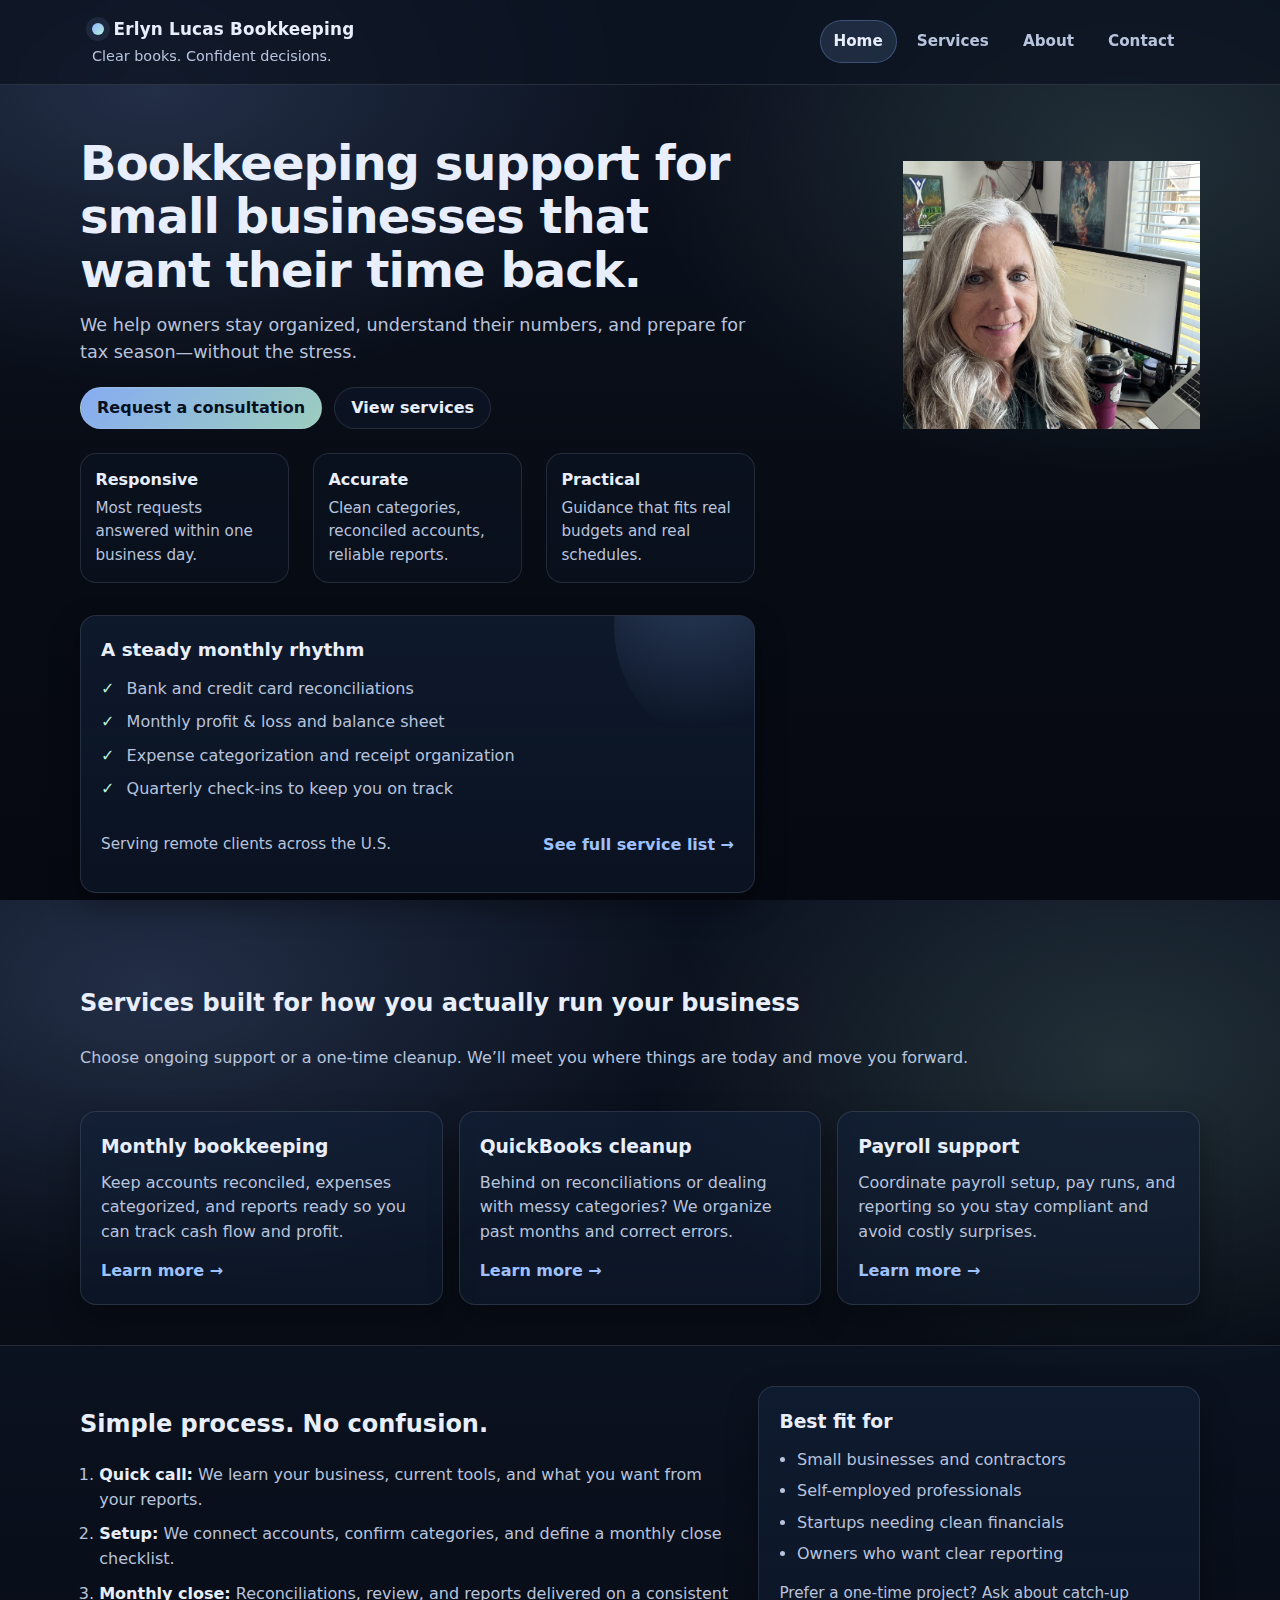
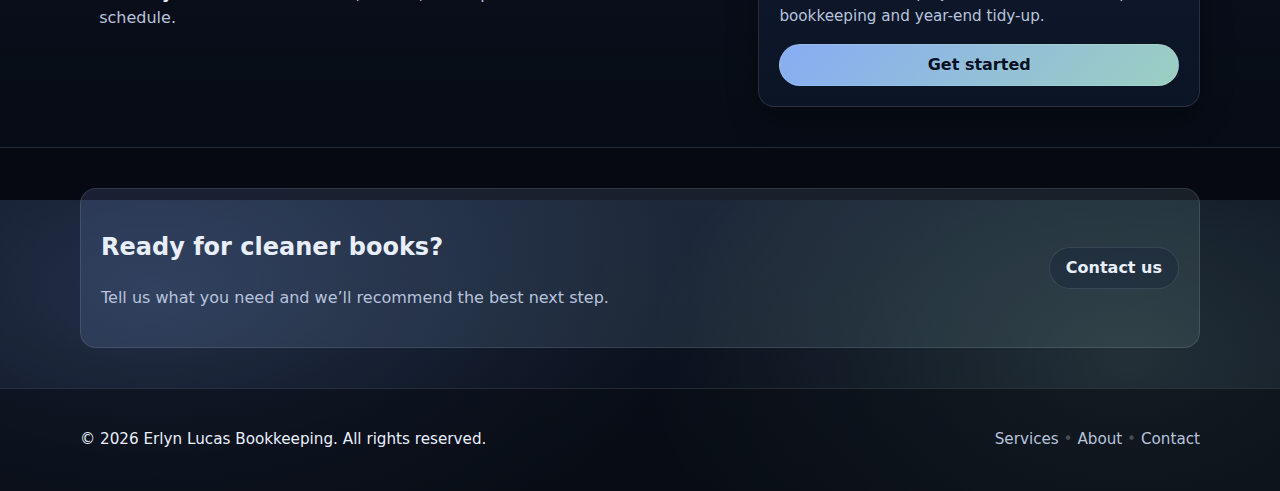
<file: index.html>
<!doctype html>
<html lang="en">
<head>
  <meta charset="utf-8" />
  <meta name="viewport" content="width=device-width, initial-scale=1" />
  <title>Lucas Bookkeeping | Bookkeeping & Tax Support</title>
  <meta name="description" content="Professional bookkeeping, payroll support, QuickBooks cleanup, and small business Bookkeeping services." />
  <link rel="stylesheet" href="styles.css" />
</head>
<body>
  <a class="skip-link" href="#main">Skip to content</a>

  <header class="site-header">
    <div class="container header-inner">
      <div class="brand">
        <a class="brand-mark" href="index.html" aria-label="Erlyn Lucas Bookkeeping Home">
          <span class="brand-dot" aria-hidden="true"></span>
          <span class="brand-name">Erlyn Lucas Bookkeeping</span>
        </a>
        <span class="brand-tagline">Clear books. Confident decisions.</span>
      </div>

      <nav class="nav" aria-label="Primary">
        <a class="nav-link current" href="index.html" aria-current="page">Home</a>
        <a class="nav-link" href="services.html">Services</a>
        <a class="nav-link" href="about.html">About</a>
        <a class="nav-link" href="contact.html">Contact</a>
      </nav>
    </div>
  </header>

  <main id="main">
    <section class="hero">
      <div class="container hero-inner">
        <div class="hero-content">
          <h1>Bookkeeping support for small businesses that want their time back.</h1>
          <p class="lead">
            We help owners stay organized, understand their numbers, and prepare for tax season—without the stress.
          </p>

          <div class="cta-row">
            <a class="btn btn-primary" href="contact.html">Request a consultation</a>
            <a class="btn btn-secondary" href="services.html">View services</a>
          </div>

          <dl class="quick-facts" 
              aria-label="Highlights" 
              style="display:flex; 
              gap:1.5rem; 
              justify-content:space-between;">
            <div class="fact" style="flex:1;">
              <dt>Responsive</dt>
              <dd>Most requests answered within one business day.</dd>
            </div>
            <div class="fact" style="flex:1;">
              <dt>Accurate</dt>
              <dd>Clean categories, reconciled accounts, reliable reports.</dd>
            </div>
            <div class="fact" style="flex:1;">
              <dt>Practical</dt>
              <dd>Guidance that fits real budgets and real schedules.</dd>
            </div>
          </dl>
        </div>

        <!-- Image added above the text box -->
        <img src="images/home1.JPEG"
            alt="Office workspace"
            class="hero-photo">

        <!-- Text box moved down -->
        <aside class="hero-card" aria-label="What you get" style="margin-top:0.75rem;">

          <h2 class="card-title">A steady monthly rhythm</h2>
          <ul class="checklist">
            <li>Bank and credit card reconciliations</li>
            <li>Monthly profit & loss and balance sheet</li>
            <li>Expense categorization and receipt organization</li>
            <li>Quarterly check-ins to keep you on track</li>
          </ul>
          <div class="card-footer">
            <p class="small muted">Serving remote clients across the U.S.</p>
            <a class="text-link" href="services.html">See full service list →</a>
          </div>
        </aside>
      </div>
    </section>

    <section class="section">
      <div class="container">
        <header class="section-head">
          <h2>Services built for how you actually run your business</h2>
          <p class="muted">
            Choose ongoing support or a one-time cleanup. We’ll meet you where things are today and move you forward.
          </p>
        </header>

        <div class="grid-3">
          <article class="card">
            <h3>Monthly bookkeeping</h3>
            <p>
              Keep accounts reconciled, expenses categorized, and reports ready so you can track cash flow and profit.
            </p>
            <a class="text-link" href="services.html#bookkeeping">Learn more →</a>
          </article>

          <article class="card">
            <h3>QuickBooks cleanup</h3>
            <p>
              Behind on reconciliations or dealing with messy categories? We organize past months and correct errors.
            </p>
            <a class="text-link" href="services.html#cleanup">Learn more →</a>
          </article>

          <article class="card">
            <h3>Payroll support</h3>
            <p>
              Coordinate payroll setup, pay runs, and reporting so you stay compliant and avoid costly surprises.
            </p>
            <a class="text-link" href="services.html#payroll">Learn more →</a>
          </article>
        </div>
      </div>
    </section>

    <section class="section section-alt">
      <div class="container">
        <div class="split">
          <div>
            <h2>Simple process. No confusion.</h2>
            <ol class="steps">
              <li>
                <strong>Quick call:</strong> We learn your business, current tools, and what you want from your reports.
              </li>
              <li>
                <strong>Setup:</strong> We connect accounts, confirm categories, and define a monthly close checklist.
              </li>
              <li>
                <strong>Monthly close:</strong> Reconciliations, review, and reports delivered on a consistent schedule.
              </li>
            </ol>
          </div>
          <div class="note">
            <h3 class="note-title">Best fit for</h3>
            <ul class="bullets">
              <li>Small businesses and contractors</li>
              <li>Self-employed professionals</li>
              <li>Startups needing clean financials</li>
              <li>Owners who want clear reporting</li>
            </ul>
            <p class="small muted">
              Prefer a one-time project? Ask about catch-up bookkeeping and year-end tidy-up.
            </p>
            <a class="btn btn-primary btn-block" href="contact.html">Get started</a>
          </div>
        </div>
      </div>
    </section>

    <section class="section">
      <div class="container">
        <div class="banner">
          <div>
            <h2>Ready for cleaner books?</h2>
            <p class="muted">Tell us what you need and we’ll recommend the best next step.</p>
          </div>
          <a class="btn btn-secondary" href="contact.html">Contact us</a>
        </div>
      </div>
    </section>
  </main>

  <footer class="site-footer">
    <div class="container footer-inner">
      <p class="small">
        © <span aria-hidden="true">2026</span> Erlyn Lucas Bookkeeping. All rights reserved.
      </p>
      <p class="small muted">
        <a class="footer-link" href="services.html">Services</a>
        <span class="sep" aria-hidden="true">•</span>
        <a class="footer-link" href="about.html">About</a>
        <span class="sep" aria-hidden="true">•</span>
        <a class="footer-link" href="contact.html">Contact</a>
      </p>
    </div>
  </footer>
</body>
</html>
</file>
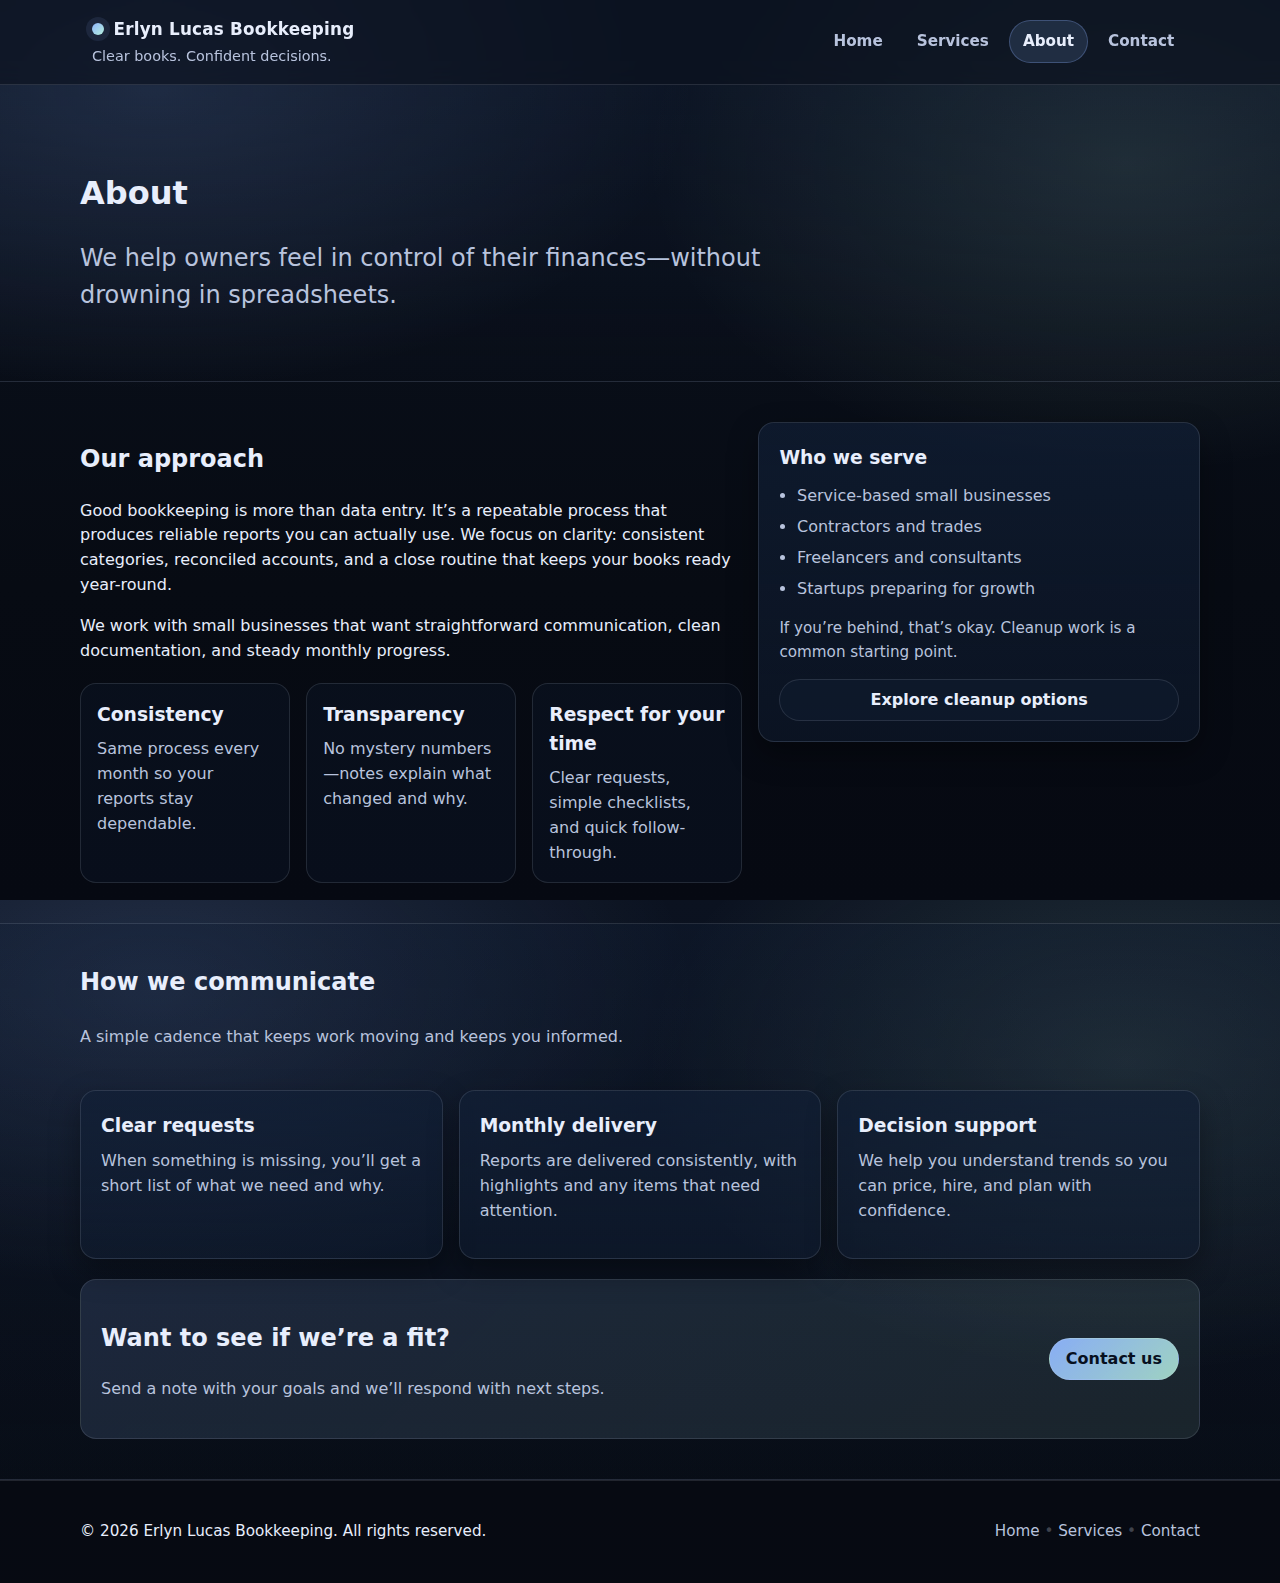
<file: about.html>
<!doctype html>
<html lang="en">
<head>
  <meta charset="utf-8" />
  <meta name="viewport" content="width=device-width, initial-scale=1" />
  <title>About | Erlyn Lucas Bookkeeping</title>
  <meta name="description" content="Learn about our approach to bookkeeping and small business Bookkeeping support." />
  <link rel="stylesheet" href="styles.css" />
</head>
<body>
  <a class="skip-link" href="#main">Skip to content</a>

  <header class="site-header">
    <div class="container header-inner">
      <div class="brand">
        <a class="brand-mark" href="index.html" aria-label="Erlyn Lucas Bookkeeping Home">
          <span class="brand-dot" aria-hidden="true"></span>
          <span class="brand-name">Erlyn Lucas Bookkeeping</span>
        </a>
        <span class="brand-tagline">Clear books. Confident decisions.</span>
      </div>

      <nav class="nav" aria-label="Primary">
        <a class="nav-link" href="index.html">Home</a>
        <a class="nav-link" href="services.html">Services</a>
        <a class="nav-link current" href="about.html" aria-current="page">About</a>
        <a class="nav-link" href="contact.html">Contact</a>
      </nav>
    </div>
  </header>

  <main id="main">
    <section class="page-head">
      <div class="container">
        <div class="page-head-split">
          <div class="page-head-text">
            <h1>About</h1>
            <p class="lead2 muted">
              We help owners feel in control of their finances—without drowning in spreadsheets.
            </p>
          </div>

          <figure class="page-head-media" aria-label="Photo of Erlyn Lucas">
            <!-- Update this path/filename to your actual image -->
            <!--  commented out on 2/10 to remove pic from page
            <img
              class="page-head-photo"
              src="images/kiddos.JPEG"
              alt="Erlyn Lucas"
              loading="lazy"
              decoding="async"
            />
            -->
          </figure>
        </div>  
      </div>
    </section>

    <section class="section">
      <div class="container">
        <div class="split">
          <div>
            <h2>Our approach</h2>
            <p>
              Good bookkeeping is more than data entry. It’s a repeatable process that produces reliable reports
              you can actually use. We focus on clarity: consistent categories, reconciled accounts, and a close
              routine that keeps your books ready year-round.
            </p>
            <p>
              We work with small businesses that want straightforward communication, clean documentation, and
              steady monthly progress.
            </p>

            <div class="values">
              <div class="value">
                <h3>Consistency</h3>
                <p>Same process every month so your reports stay dependable.</p>
              </div>
              <div class="value">
                <h3>Transparency</h3>
                <p>No mystery numbers—notes explain what changed and why.</p>
              </div>
              <div class="value">
                <h3>Respect for your time</h3>
                <p>Clear requests, simple checklists, and quick follow-through.</p>
              </div>
            </div>
          </div>

          <aside class="note">
            <h3 class="note-title">Who we serve</h3>
            <ul class="bullets">
              <li>Service-based small businesses</li>
              <li>Contractors and trades</li>
              <li>Freelancers and consultants</li>
              <li>Startups preparing for growth</li>
            </ul>
            <p class="small muted">
              If you’re behind, that’s okay. Cleanup work is a common starting point.
            </p>
            <a class="btn btn-secondary btn-block" href="services.html#cleanup">Explore cleanup options</a>
          </aside>
        </div>
      </div>
    </section>

    <section class="section section-alt">
      <div class="container">
        <header class="section-head">
          <h2>How we communicate</h2>
          <p class="muted">A simple cadence that keeps work moving and keeps you informed.</p>
        </header>

        <div class="grid-3">
          <article class="card">
            <h3>Clear requests</h3>
            <p>When something is missing, you’ll get a short list of what we need and why.</p>
          </article>
          <article class="card">
            <h3>Monthly delivery</h3>
            <p>Reports are delivered consistently, with highlights and any items that need attention.</p>
          </article>
          <article class="card">
            <h3>Decision support</h3>
            <p>We help you understand trends so you can price, hire, and plan with confidence.</p>
          </article>
        </div>

        <div class="banner banner-tight">
          <div>
            <h2>Want to see if we’re a fit?</h2>
            <p class="muted">Send a note with your goals and we’ll respond with next steps.</p>
          </div>
          <a class="btn btn-primary" href="contact.html">Contact us</a>
        </div>
      </div>
    </section>
  </main>

  <footer class="site-footer">
    <div class="container footer-inner">
      <p class="small">
        © <span aria-hidden="true">2026</span> Erlyn Lucas Bookkeeping. All rights reserved.
      </p>
      <p class="small muted">
        <a class="footer-link" href="index.html">Home</a>
        <span class="sep" aria-hidden="true">•</span>
        <a class="footer-link" href="services.html">Services</a>
        <span class="sep" aria-hidden="true">•</span>
        <a class="footer-link" href="contact.html">Contact</a>
      </p>
    </div>
  </footer>
</body>
</html>
</file>
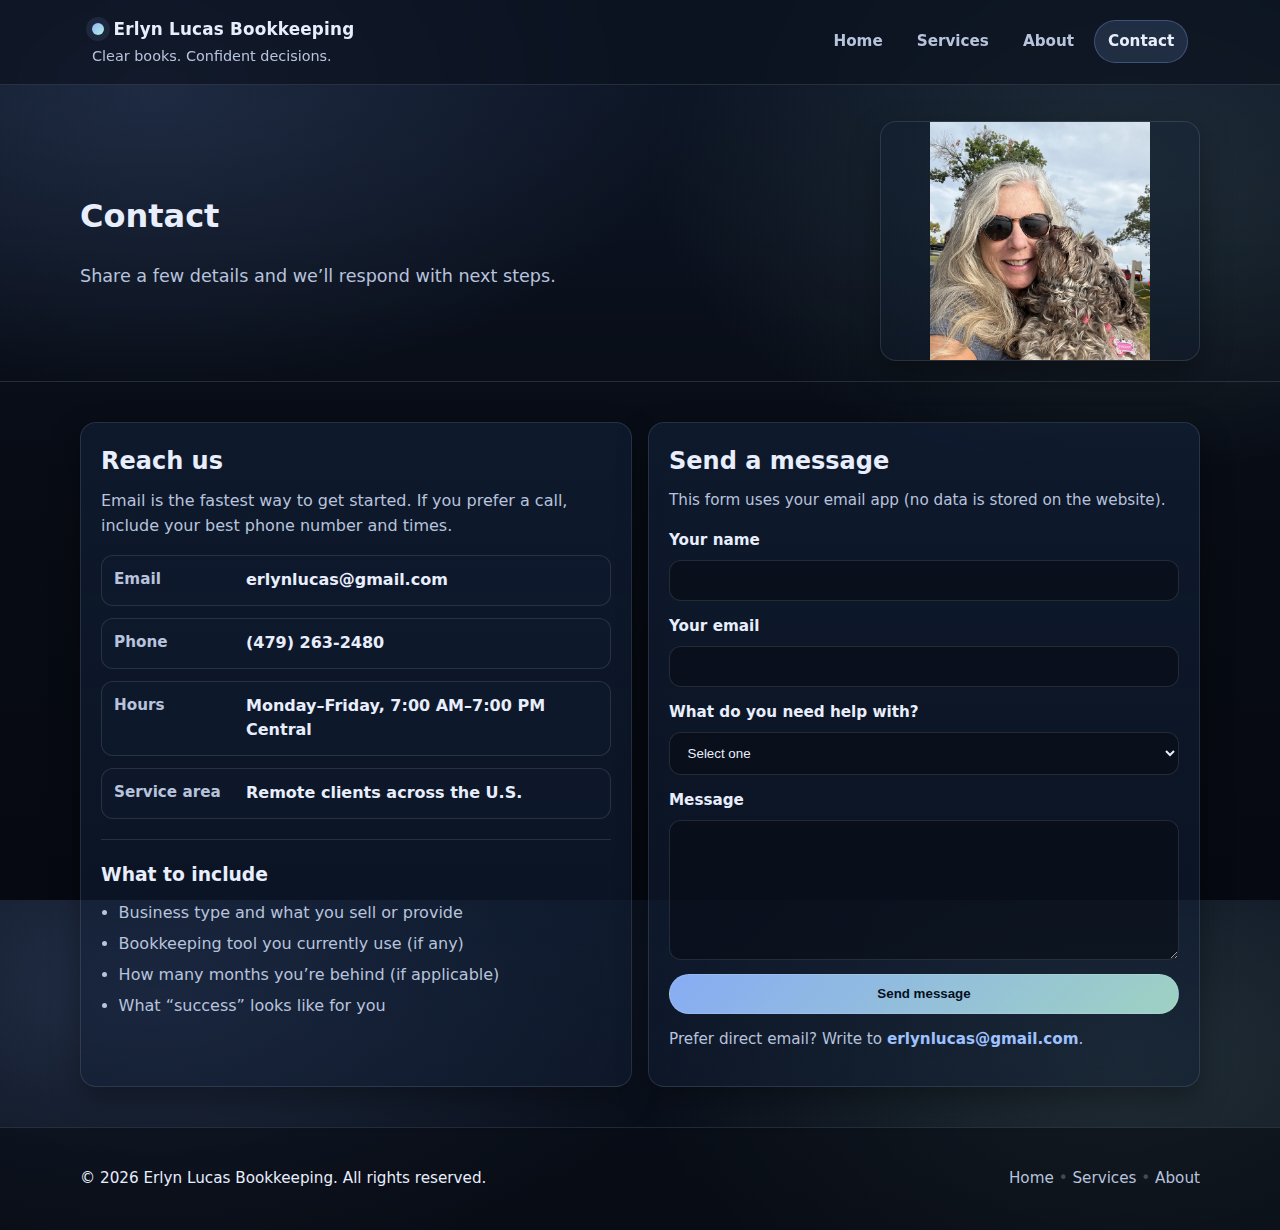
<file: contact.html>
<!doctype html>
<html lang="en">
<head>
  <meta charset="utf-8" />
  <meta name="viewport" content="width=device-width, initial-scale=1" />
  <title>Contact | Erlyn Lucas Bookkeeping</title>
  <meta name="description" content="Contact Erlyn Lucas Bookkeeping for bookkeeping, cleanup, payroll support, and reporting." />
  <link rel="stylesheet" href="styles.css" />
</head>
<body>
  <a class="skip-link" href="#main">Skip to content</a>

  <header class="site-header">
    <div class="container header-inner">
      <div class="brand">
        <a class="brand-mark" href="index.html" aria-label="Erlyn Lucas Bookkeeping Home">
          <span class="brand-dot" aria-hidden="true"></span>
          <span class="brand-name">Erlyn Lucas Bookkeeping</span>
        </a>
        <span class="brand-tagline">Clear books. Confident decisions.</span>
      </div>

      <nav class="nav" aria-label="Primary">
        <a class="nav-link" href="index.html">Home</a>
        <a class="nav-link" href="services.html">Services</a>
        <a class="nav-link" href="about.html">About</a>
        <a class="nav-link current" href="contact.html" aria-current="page">Contact</a>
      </nav>
    </div>
  </header>

  <main id="main">
    <section class="page-head">
      <div class="container">
        <div class="page-head-split">
          <div class="page-head-text">
            <h1>Contact</h1>
            <p class="lead muted">
              Share a few details and we’ll respond with next steps.
            </p>
          </div>

          <figure class="page-head-media" aria-label="Photo of Erlyn Lucas">
            <!-- Update this path/filename to your actual image -->
            <img
              class="page-head-photo"
              src="images/contact1.JPEG"
              alt="Erlyn Lucas"
              loading="lazy"
              decoding="async"
            />
          </figure>
        </div>
      </div>
    </section>

    <section class="section">
      <div class="container">
        <div class="grid-2">
          <section class="card" aria-label="Contact details">
            <h2>Reach us</h2>
            <p class="muted">
              Email is the fastest way to get started. If you prefer a call, include your best phone number and times.
            </p>

            <div class="contact-list">
              <div class="contact-item">
                <span class="contact-label">Email</span>
                <a class="contact-value" href="mailto:erlynlucas@gmail.com">erlynlucas@gmail.com</a>
              </div>
              <div class="contact-item">
                <span class="contact-label">Phone</span>
                <a class="contact-value" href="tel:+14792632480">(479) 263-2480</a>
              </div>
              <div class="contact-item">
                <span class="contact-label">Hours</span>
                <span class="contact-value">Monday–Friday, 7:00 AM–7:00 PM Central</span>
              </div>
              <div class="contact-item">
                <span class="contact-label">Service area</span>
                <span class="contact-value">Remote clients across the U.S.</span>
              </div>
            </div>

            <div class="divider" role="presentation"></div>

            <h3>What to include</h3>
            <ul class="bullets">
              <li>Business type and what you sell or provide</li>
              <li>Bookkeeping tool you currently use (if any)</li>
              <li>How many months you’re behind (if applicable)</li>
              <li>What “success” looks like for you</li>
            </ul>
          </section>

          <section class="card" aria-label="Contact form">
            <h2>Send a message</h2>
            <p class="small muted">
              This form uses your email app (no data is stored on the website).
            </p>
            <form
              class="form"
              name="contact"
              method="POST"
              action="/thanks.html"
              data-netlify="true"
              netlify-honeypot="bot-field">
              
              <!-- required hidden field for Netlify -->
              <input type="hidden" name="form-name" value="contact" />

              <!-- spam honeypot -->
              <p style="display:none;">
                <label>Don’t fill this out: <input name="bot-field" /></label>
              </p>

              <label class="field">
                <span class="label">Your name</span>
                <input class="input" type="text" name="name" required />
              </label>

              <label class="field">
                <span class="label">Your email</span>
                <input class="input" type="email" name="email" required />
              </label>

              <label class="field">
                <span class="label">What do you need help with?</span>
                <select class="input" name="topic" required>
                  <option value="">Select one</option>
                  <option value="Monthly bookkeeping">Monthly bookkeeping</option>
                  <option value="QuickBooks cleanup">QuickBooks cleanup</option>
                  <option value="Payroll support">Payroll support</option>
                  <option value="Reporting & advisory">Reporting & advisory</option>
                  <option value="Not sure yet">Not sure yet</option>
                </select>
              </label>

              <label class="field">
                <span class="label">Message</span>
                <textarea class="input textarea" name="message" rows="6" required></textarea>
              </label>

              <button class="btn btn-primary btn-block" type="submit">Send message</button>

              <p class="small muted">
                Prefer direct email? Write to
                <a class="text-link" href="mailto:erlynlucas@gmail.com">erlynlucas@gmail.com</a>.
              </p>
            </form>
          
          </section>
        </div>
      </div>
    </section>
  </main>

  <footer class="site-footer">
    <div class="container footer-inner">
      <p class="small">
        © <span aria-hidden="true">2026</span> Erlyn Lucas Bookkeeping. All rights reserved.
      </p>
      <p class="small muted">
        <a class="footer-link" href="index.html">Home</a>
        <span class="sep" aria-hidden="true">•</span>
        <a class="footer-link" href="services.html">Services</a>
        <span class="sep" aria-hidden="true">•</span>
        <a class="footer-link" href="about.html">About</a>
      </p>
    </div>
  </footer>
</body>
</html>
</file>
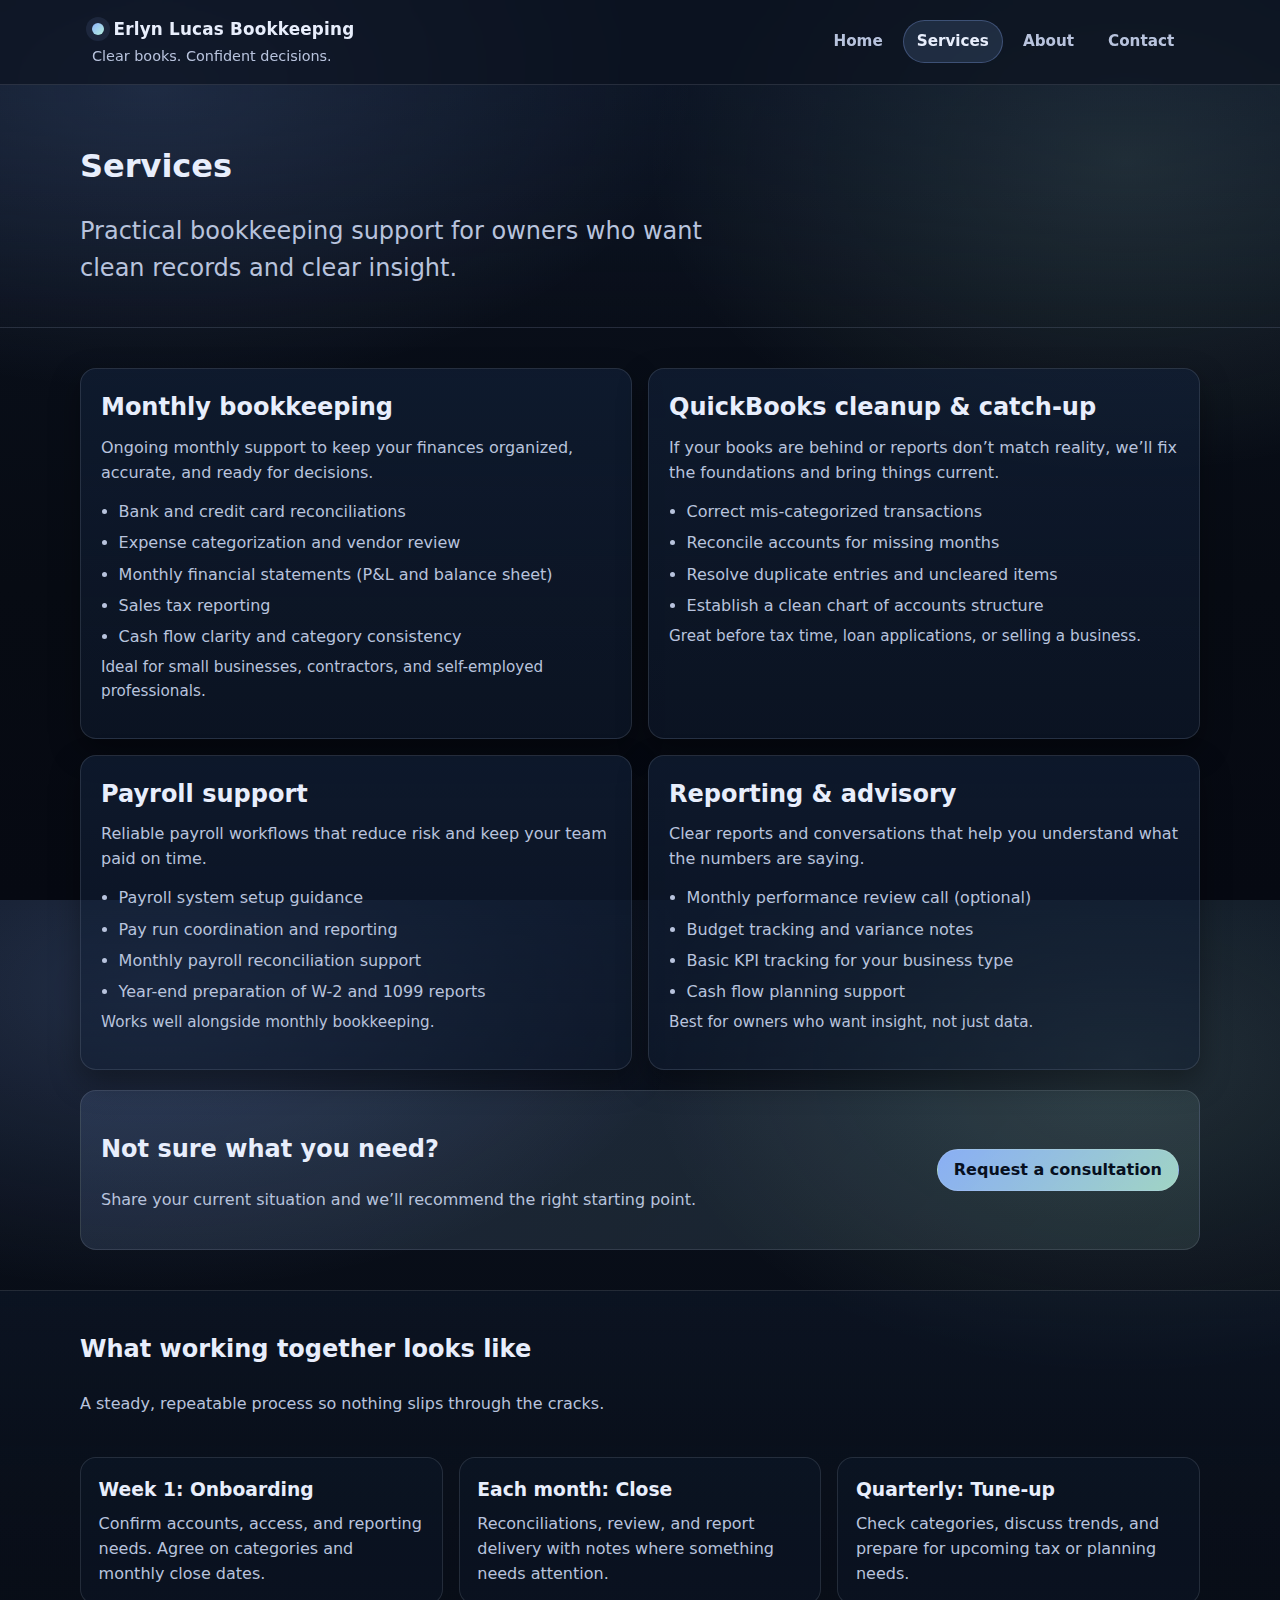
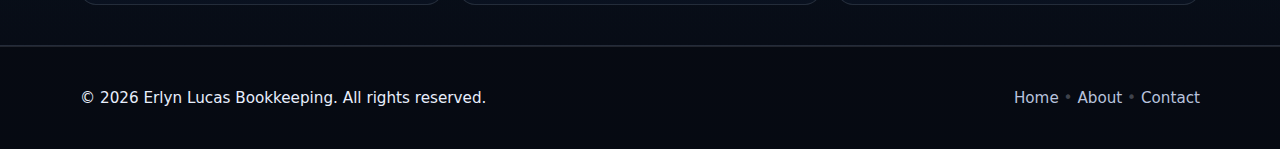
<file: services.html>
<!doctype html>
<html lang="en">
<head>
  <meta charset="utf-8" />
  <meta name="viewport" content="width=device-width, initial-scale=1" />
  <title>Services | Erlyn Lucas Bookkeeping</title>
  <meta name="description" content="Bookkeeping, QuickBooks cleanup, payroll support, and reporting for small businesses." />
  <link rel="stylesheet" href="styles.css" />
</head>
<body>
  <a class="skip-link" href="#main">Skip to content</a>

  <header class="site-header">
    <div class="container header-inner">
      <div class="brand">
        <a class="brand-mark" href="index.html" aria-label="Erlyn Lucas Bookkeeping Home">
          <span class="brand-dot" aria-hidden="true"></span>
          <span class="brand-name">Erlyn Lucas Bookkeeping</span>
        </a>
        <span class="brand-tagline">Clear books. Confident decisions.</span>
      </div>

      <nav class="nav" aria-label="Primary">
        <a class="nav-link" href="index.html">Home</a>
        <a class="nav-link current" href="services.html" aria-current="page">Services</a>
        <a class="nav-link" href="about.html">About</a>
        <a class="nav-link" href="contact.html">Contact</a>
      </nav>
    </div>
  </header>

  <main id="main">
    <section class="page-head">
  <div class="container">
    <div class="split">

      <!-- LEFT: title + description -->
      <div>
        <h1>Services</h1>
        <p class="lead2 muted">
          Practical bookkeeping support for owners who want clean records and clear insight.
        </p>
      </div>

      <!-- RIGHT: image -->
      <!--  commented out 2/10 to remove image 
      <figure class="page-head-media" aria-label="Photo of Erlyn Lucas">
        <img
          class="page-head-photo"
          src="images/kiddos.JPEG"
          alt="Erlyn Lucas"
          loading="lazy"
          decoding="async"
        />
      </figure>
       commented out 2/10 to remove image -->

    </div>
  </div>
</section>

    <section class="section">
      <div class="container">
        <div class="grid-2">
          <article class="card" id="bookkeeping">
            <h2>Monthly bookkeeping</h2>
            <p>
              Ongoing monthly support to keep your finances organized, accurate, and ready for decisions.
            </p>
            <ul class="bullets">
              <li>Bank and credit card reconciliations</li>
              <li>Expense categorization and vendor review</li>
              <li>Monthly financial statements (P&amp;L and balance sheet)</li>
              <li>Sales tax reporting</li>
              <li>Cash flow clarity and category consistency</li>
            </ul>
            <p class="small muted">Ideal for small businesses, contractors, and self-employed professionals.</p>
          </article>

          <article class="card" id="cleanup">
            <h2>QuickBooks cleanup &amp; catch-up</h2>
            <p>
              If your books are behind or reports don’t match reality, we’ll fix the foundations and bring things current.
            </p>
            <ul class="bullets">
              <li>Correct mis-categorized transactions</li>
              <li>Reconcile accounts for missing months</li>
              <li>Resolve duplicate entries and uncleared items</li>
              <li>Establish a clean chart of accounts structure</li>
            </ul>
            <p class="small muted">Great before tax time, loan applications, or selling a business.</p>
          </article>

          <article class="card" id="payroll">
            <h2>Payroll support</h2>
            <p>
              Reliable payroll workflows that reduce risk and keep your team paid on time.
            </p>
            <ul class="bullets">
              <li>Payroll system setup guidance</li>
              <li>Pay run coordination and reporting</li>
              <li>Monthly payroll reconciliation support</li>
              <li>Year-end preparation of W-2 and 1099 reports</li>
            </ul>
            <p class="small muted">Works well alongside monthly bookkeeping.</p>
          </article>

          <article class="card" id="reporting">
            <h2>Reporting &amp; advisory</h2>
            <p>
              Clear reports and conversations that help you understand what the numbers are saying.
            </p>
            <ul class="bullets">
              <li>Monthly performance review call (optional)</li>
              <li>Budget tracking and variance notes</li>
              <li>Basic KPI tracking for your business type</li>
              <li>Cash flow planning support</li>
            </ul>
            <p class="small muted">Best for owners who want insight, not just data.</p>
          </article>
        </div>

        <div class="banner banner-tight">
          <div>
            <h2>Not sure what you need?</h2>
            <p class="muted">Share your current situation and we’ll recommend the right starting point.</p>
          </div>
          <a class="btn btn-primary" href="contact.html">Request a consultation</a>
        </div>
      </div>
    </section>

    <section class="section section-alt">
      <div class="container">
        <header class="section-head">
          <h2>What working together looks like</h2>
          <p class="muted">A steady, repeatable process so nothing slips through the cracks.</p>
        </header>

        <div class="timeline">
          <div class="timeline-item">
            <h3>Week 1: Onboarding</h3>
            <p>Confirm accounts, access, and reporting needs. Agree on categories and monthly close dates.</p>
          </div>
          <div class="timeline-item">
            <h3>Each month: Close</h3>
            <p>Reconciliations, review, and report delivery with notes where something needs attention.</p>
          </div>
          <div class="timeline-item">
            <h3>Quarterly: Tune-up</h3>
            <p>Check categories, discuss trends, and prepare for upcoming tax or planning needs.</p>
          </div>
        </div>
      </div>
    </section>
  </main>

  <footer class="site-footer">
    <div class="container footer-inner">
      <p class="small">
        © <span aria-hidden="true">2026</span> Erlyn Lucas Bookkeeping. All rights reserved.
      </p>
      <p class="small muted">
        <a class="footer-link" href="index.html">Home</a>
        <span class="sep" aria-hidden="true">•</span>
        <a class="footer-link" href="about.html">About</a>
        <span class="sep" aria-hidden="true">•</span>
        <a class="footer-link" href="contact.html">Contact</a>
      </p>
    </div>
  </footer>
</body>
</html>
</file>
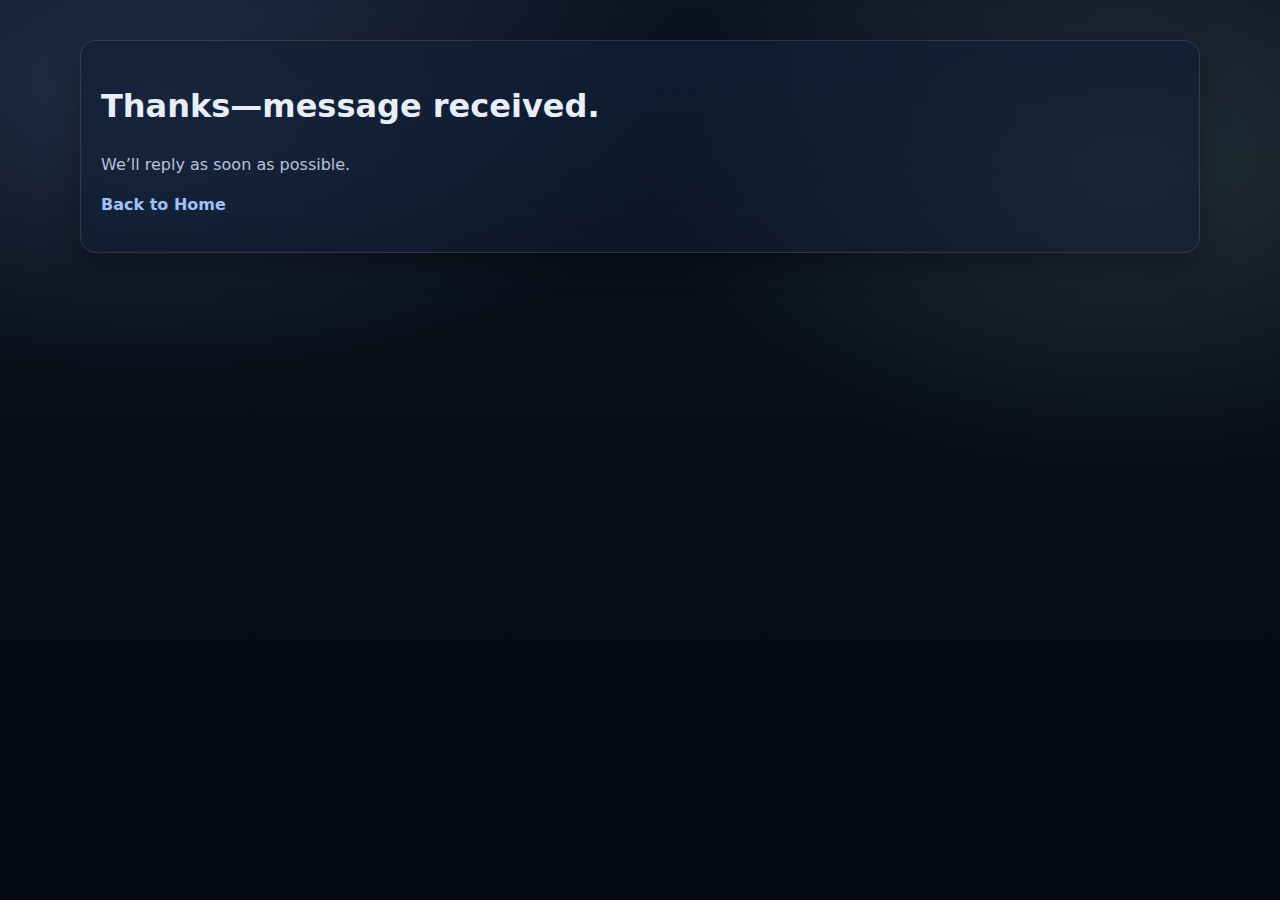
<file: thanks.html>
<!doctype html>
<html lang="en">
<head>
  <meta charset="utf-8" />
  <meta name="viewport" content="width=device-width, initial-scale=1" />
  <title>Thanks | Erlyn Lucas Bookkeeping</title>
  <link rel="stylesheet" href="styles.css" />
</head>
<body>
  <main class="section">
    <div class="container card">
      <h1>Thanks—message received.</h1>
      <p class="muted">We’ll reply as soon as possible.</p>
      <p><a class="text-link" href="index.html">Back to Home</a></p>
    </div>
  </main>
</body>
</html>
</file>
<file: styles.css>
:root{
  --bg: #0b1220;
  --surface: #0f1a2e;
  --card: #111f36;
  --text: #e8eefc;
  --muted: #b8c3dd;
  --border: rgba(232,238,252,.12);
  --shadow: 0 12px 30px rgba(0,0,0,.35);
  --accent: #8fb5ff;
  --accent-2: #b6f0dc;
  --link: #9ec1ff;
  --max: 1120px;
  --radius: 16px;
}

*{ box-sizing:border-box; }
html,body{ height:100%; }
body{
  margin:0;
  font-family: system-ui, -apple-system, Segoe UI, Roboto, Helvetica, Arial, "Apple Color Emoji","Segoe UI Emoji";
  color: var(--text);
  background:
    radial-gradient(900px 500px at 12% 10%, rgba(143,181,255,.18), transparent 60%),
    radial-gradient(800px 520px at 88% 18%, rgba(182,240,220,.14), transparent 60%),
    linear-gradient(180deg, var(--bg), #070b13 65%, #060912);
  line-height:1.55;
}

img{ max-width:100%; display:block; }
a{ color: var(--link); text-decoration:none; }
a:hover{ text-decoration:underline; }

.container{
  width:min(var(--max), calc(100% - 2rem));
  margin-inline:auto;
}

.skip-link{
  position:absolute;
  left:-9999px;
  top:auto;
  width:1px;
  height:1px;
  overflow:hidden;
}
.skip-link:focus{
  left:1rem;
  top:1rem;
  width:auto;
  height:auto;
  padding:.75rem 1rem;
  background: rgba(17,31,54,.95);
  border: 1px solid var(--border);
  border-radius: 999px;
  box-shadow: var(--shadow);
  z-index:999;
}

/* Header */
.site-header{
  position:sticky;
  top:0;
  z-index:50;
  backdrop-filter: blur(10px);
  background: rgba(11,18,32,.72);
  border-bottom: 1px solid var(--border);
}

.header-inner{
  display:flex;
  align-items:center;
  justify-content:space-between;
  gap:1rem;
  padding: 1rem 0.75rem;
}

.brand{
  display:flex;
  flex-direction:column;
  gap:.2rem;
  min-width: 220px;
}

.brand-mark{
  display:inline-flex;
  align-items:center;
  gap:.6rem;
  color: var(--text);
  text-decoration:none;
  font-weight:700;
  letter-spacing:.2px;
}

.brand-dot{
  width:12px;
  height:12px;
  border-radius:999px;
  background: linear-gradient(135deg, var(--accent), var(--accent-2));
  box-shadow: 0 0 0 6px rgba(143,181,255,.10);
}

.brand-name{ font-size:1.05rem; }
.brand-tagline{
  color: var(--muted);
  font-size:.9rem;
}

.nav{
  display:flex;
  flex-wrap:wrap;
  align-items:center;
  gap:.4rem;
  justify-content:flex-end;
}

.nav-link{
  display:inline-flex;
  padding:.55rem .8rem;
  border-radius: 999px;
  color: var(--muted);
  border: 1px solid transparent;
  text-decoration:none;
  font-weight:600;
  font-size:.95rem;
}
.nav-link:hover{
  color: var(--text);
  border-color: var(--border);
  background: rgba(17,31,54,.35);
  text-decoration:none;
}
.nav-link.current{
  color: var(--text);
  background: rgba(143,181,255,.14);
  border-color: rgba(143,181,255,.28);
}

/* Layout blocks */
.section{ padding: 2.5rem 0; }
.section-alt{
  background: linear-gradient(180deg, rgba(17,31,54,.32), rgba(17,31,54,.10));
  border-top: 1px solid var(--border);
  border-bottom: 1px solid var(--border);
}
.page-head{
  padding: 2.25rem 0 1.25rem;
  border-bottom: 1px solid var(--border);
  background: linear-gradient(180deg, rgba(17,31,54,.25), transparent);
}

/* NEW: Page head split layout (text left, photo right) */
.page-head-split{
  display:flex;
  align-items:center;
  justify-content:space-between;
  gap: 1.25rem;
}
.page-head-text{
  flex: 1 1 520px;
  min-width: 240px;
}
.page-head-media{
  flex: 0 0 320px;     /* keep a fixed space in the layout */
  width: 320px;        /* fixed width */
  height: 240px;       /* fixed height (adjust as desired) */
  max-width: none;     /* override your current max-width behavior */
  margin: 0;
}
.page-head-photo{
  width: 100%;
  height: 100%;
  max-height: none;    /* remove the 200px cap */
  object-fit: contain; /* key change: show full image, no cropping */
  object-position: center;

  border-radius: var(--radius);
  border: 1px solid var(--border);
  box-shadow: var(--shadow);
  background: rgba(17,31,54,.25);

  aspect-ratio: auto;  /* don’t force crop via a fixed ratio */
}

.section-head{
  display:flex;
  flex-direction:column;
  gap:.5rem;
  margin-bottom: 1.5rem;
}
.section-head h2{ margin:0; }

.hero{
  padding: 3.25rem 0;
}
.hero-inner{
  display:grid;
  grid-template-columns: 1.35fr .85fr;
  gap: 1.25rem;
  align-items:start;
}

/* Hero image sizing */
.hero-photo{
  max-width: 70%;        /* reduce image size (try 65–75%) */
  height: auto;
  margin-top: 1.5rem;
  margin-bottom: 1.5rem;
  justify-self: end;     /* keeps image aligned to the right column */
}


.hero-content h1{
  margin:0 0 .9rem;
  font-size: clamp(2rem, 4vw, 3rem);
  line-height:1.12;
  letter-spacing:-.02em;
}
.lead{
  margin:0 0 1.25rem;
  font-size: 1.1rem;
  color: var(--muted);
  max-width: 62ch;
}

.lead2{
  margin:0 0 1.25rem;
  font-size: 1.5rem;
  color: var(--muted);
  max-width: 62ch;
}


.quick-facts{
  display:grid;
  grid-template-columns: repeat(3, minmax(0, 1fr));
  gap: .9rem;
  margin: 1.5rem 0 0;
}
.fact{
  padding: .9rem;
  border: 1px solid var(--border);
  border-radius: var(--radius);
  background: rgba(17,31,54,.25);
}
.fact dt{
  font-weight:700;
  margin:0 0 .25rem;
}
.fact dd{
  margin:0;
  color: var(--muted);
  font-size:.95rem;
}

/* Cards */
.card, .hero-card, .note{
  background: linear-gradient(180deg, rgba(17,31,54,.70), rgba(17,31,54,.45));
  border: 1px solid var(--border);
  border-radius: var(--radius);
  box-shadow: var(--shadow);
}

.card{
  padding: 1.25rem;
}
.card h3, .card h2{
  margin: 0 0 .6rem;
}
.card p{ margin: 0 0 .9rem; color: var(--muted); }

.hero-card{
  padding: 1.25rem;
  position:relative;
  overflow:hidden;
}
.hero-card::before{
  content:"";
  position:absolute;
  inset:-120px -120px auto auto;
  width: 260px;
  height: 260px;
  border-radius: 50%;
  background: radial-gradient(circle at 30% 30%, rgba(143,181,255,.22), transparent 60%);
  pointer-events:none;
}
.card-title{
  margin:0 0 .75rem;
  font-size:1.15rem;
}
.card-footer{
  margin-top:1rem;
  display:flex;
  align-items:center;
  justify-content:space-between;
  gap:.75rem;
  flex-wrap:wrap;
}

.note{
  padding: 1.25rem;
}
.note-title{ margin:0 0 .75rem; }

.muted{ color: var(--muted); }
.small{ font-size:.95rem; }

/* Buttons */
.cta-row{
  display:flex;
  gap:.75rem;
  flex-wrap:wrap;
  margin-top: 1.1rem;
}

.btn{
  display:inline-flex;
  align-items:center;
  justify-content:center;
  padding: .75rem 1rem;
  border-radius: 999px;
  border: 1px solid transparent;
  font-weight:700;
  text-decoration:none;
  line-height:1;
  white-space:nowrap;
}
.btn:hover{ text-decoration:none; }
.btn-primary{
  background: linear-gradient(135deg, rgba(143,181,255,.95), rgba(182,240,220,.85));
  color: #07101f;
  border-color: rgba(255,255,255,.12);
}
.btn-primary:hover{
  filter: brightness(1.03);
}
.btn-secondary{
  background: rgba(17,31,54,.35);
  color: var(--text);
  border-color: var(--border);
}
.btn-secondary:hover{
  background: rgba(17,31,54,.55);
}
.btn-block{ width:100%; }

/* Lists */
.bullets, .checklist{
  margin: .75rem 0 0;
  padding-left: 1.1rem;
  color: var(--muted);
}
.bullets li{ margin: .4rem 0; }
.checklist{
  list-style:none;
  padding-left:0;
}
.checklist li{
  position:relative;
  padding-left: 1.6rem;
  margin: .55rem 0;
  color: var(--muted);
}
.checklist li::before{
  content:"✓";
  position:absolute;
  left:0;
  top:0;
  color: var(--accent-2);
  font-weight:900;
}

.steps{
  margin: .75rem 0 0;
  padding-left: 1.2rem;
  color: var(--muted);
}
.steps li{ margin: .6rem 0; }
.steps strong{ color: var(--text); }

/* Grids */
.grid-3{
  display:grid;
  grid-template-columns: repeat(3, minmax(0, 1fr));
  gap: 1rem;
}
.grid-2{
  display:grid;
  grid-template-columns: repeat(2, minmax(0, 1fr));
  gap: 1rem;
}

.split{
  display:grid;
  grid-template-columns: 1.2fr .8fr;
  gap: 1rem;
  align-items:start;
}

/* Banner */
.banner{
  margin-top: 0;
  padding: 1.25rem 1.25rem;
  border-radius: var(--radius);
  border: 1px solid var(--border);
  background: linear-gradient(135deg, rgba(143,181,255,.14), rgba(182,240,220,.10));
  display:flex;
  align-items:center;
  justify-content:space-between;
  gap:1rem;
  flex-wrap:wrap;
}
.banner-tight{ margin-top: 1.25rem; }

.text-link{
  font-weight:700;
  color: var(--link);
}

/* Timeline */
.timeline{
  display:grid;
  grid-template-columns: repeat(3, minmax(0, 1fr));
  gap: 1rem;
}
.timeline-item{
  padding: 1.1rem;
  border-radius: var(--radius);
  border: 1px solid var(--border);
  background: rgba(17,31,54,.25);
}
.timeline-item h3{ margin:0 0 .5rem; }
.timeline-item p{ margin:0; color: var(--muted); }

/* Values */
.values{
  display:grid;
  grid-template-columns: repeat(3, minmax(0, 1fr));
  gap: 1rem;
  margin-top: 1.25rem;
}
.value{
  padding: 1rem;
  border: 1px solid var(--border);
  border-radius: var(--radius);
  background: rgba(17,31,54,.25);
}
.value h3{ margin:0 0 .5rem; }
.value p{ margin:0; color: var(--muted); }

/* Contact */
.contact-list{
  margin-top: 1rem;
  display:grid;
  gap: .75rem;
}
.contact-item{
  display:grid;
  grid-template-columns: 120px 1fr;
  gap: .75rem;
  padding: .75rem;
  border: 1px solid var(--border);
  border-radius: 12px;
  background: rgba(17,31,54,.22);
}
.contact-label{
  color: var(--muted);
  font-weight:700;
  font-size:.95rem;
}
.contact-value{
  color: var(--text);
  font-weight:600;
}

.divider{
  height:1px;
  background: var(--border);
  margin: 1.25rem 0;
}

.form{
  margin-top: 1rem;
  display:grid;
  gap: .9rem;
}
.field{
  display:grid;
  gap: .45rem;
}
.label{
  font-weight:700;
  color: var(--text);
  font-size:.95rem;
}
.input{
  width:100%;
  padding: .75rem .85rem;
  border-radius: 12px;
  border: 1px solid var(--border);
  background: rgba(7,11,19,.55);
  color: var(--text);
  outline:none;
}
.input:focus{
  border-color: rgba(143,181,255,.45);
  box-shadow: 0 0 0 4px rgba(143,181,255,.14);
}
.textarea{
  resize: vertical;
  min-height: 140px;
}

/* Footer */
.site-footer{
  border-top: 1px solid var(--border);
  padding: 1.5rem 0;
  background: rgba(7,11,19,.55);
}
.footer-inner{
  display:flex;
  align-items:center;
  justify-content:space-between;
  gap: 1rem;
  flex-wrap:wrap;
}
.footer-link{ color: var(--muted); }
.footer-link:hover{ color: var(--text); text-decoration:none; }
.sep{ color: rgba(232,238,252,.25); }

/* Responsive */
@media (max-width: 900px){
  .hero-inner{ grid-template-columns: 1fr; }
  .split{ grid-template-columns: 1fr; }
  .grid-3{ grid-template-columns: 1fr; }
  .grid-2{ grid-template-columns: 1fr; }
  .timeline{ grid-template-columns: 1fr; }
  .values{ grid-template-columns: 1fr; }
  .quick-facts{ grid-template-columns: 1fr; }
  .header-inner{ align-items:flex-start; }
  .brand{ min-width: unset; }
  .contact-item{ grid-template-columns: 1fr; }

  /* NEW: stack page-head split on mobile */
  .page-head-split{ flex-direction: column; align-items: flex-start; }
  .page-head-media{ max-width: 100%; max-width: 360px; height: 240px;}
}
</file>
